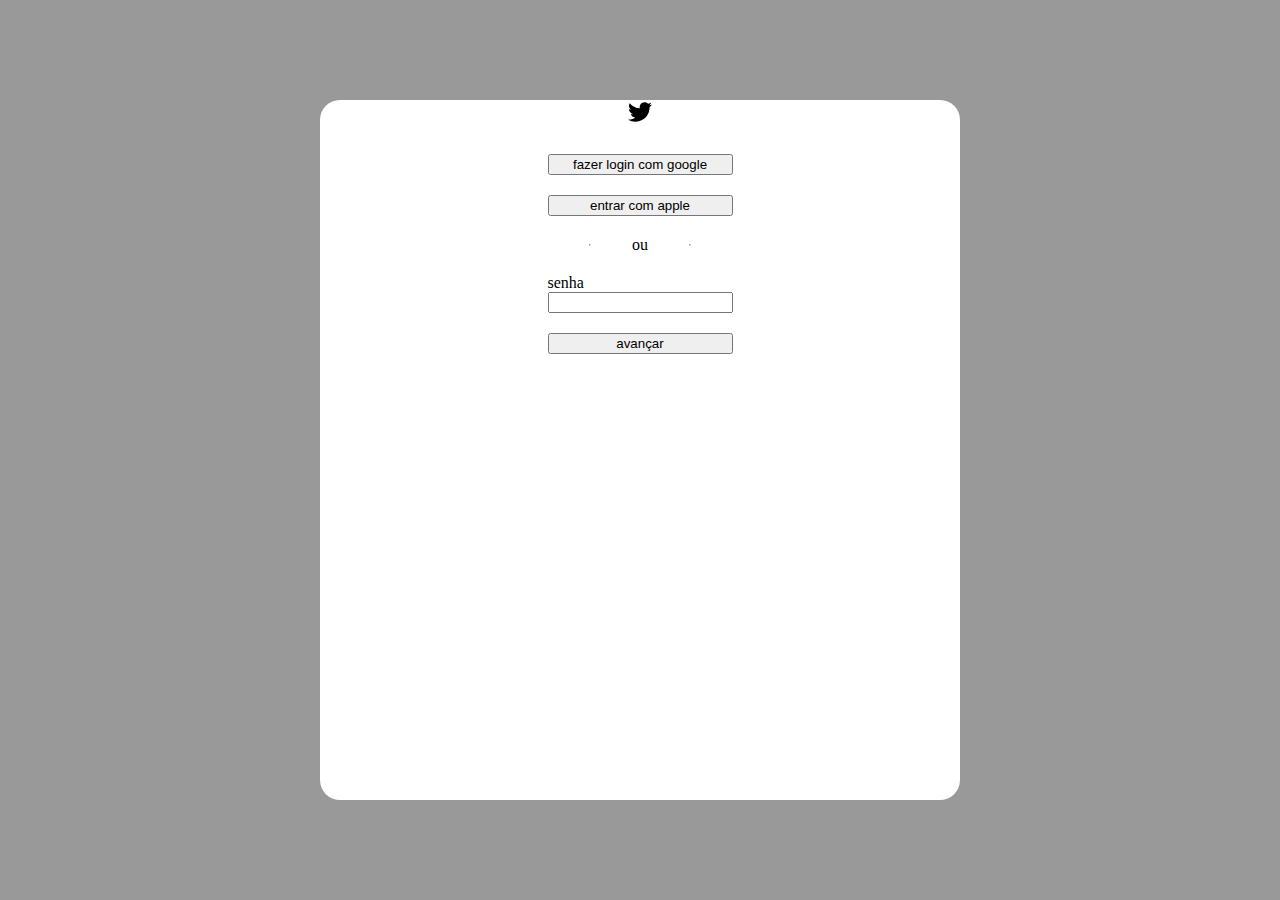
<file: login/index.html>
<!DOCTYPE html>
<html lang="pt-br">
<head>
  <title>login</title>
  <meta charset="UTF-8">
  <meta http-equiv="X-UA-Compatible" content="IE=edge">
  <meta name="viewport" content="width=device-width, initial-scale=1.0">
  <link rel="stylesheet" href="../login/css/style.css">
</head>
<body>
  <div class="estrutura">
    <div class="shadow">
    </div>
     <div class="box">
      <header>
        <img src="../login/img/iconmonstr-twitter-1.svg" alt="iconetwitter">
      
      </header>
      <main>
        <button  class="google" type="submit">fazer login com google</button>
        <button class="apple" type="submit">entrar com apple</button>
        <div class="separaçao">
          <HR>            </HR>
          <P>ou</P>
          <HR>          </HR> 
        </div>
        <label for="password" id="pasword">senha</label>
        <input class="senha" type="text" id="password">
        <button type="submit">avançar</button>
      </main>
      <footer>

      </footer>

     </div>

  </div>
</body>
</html>
</file>
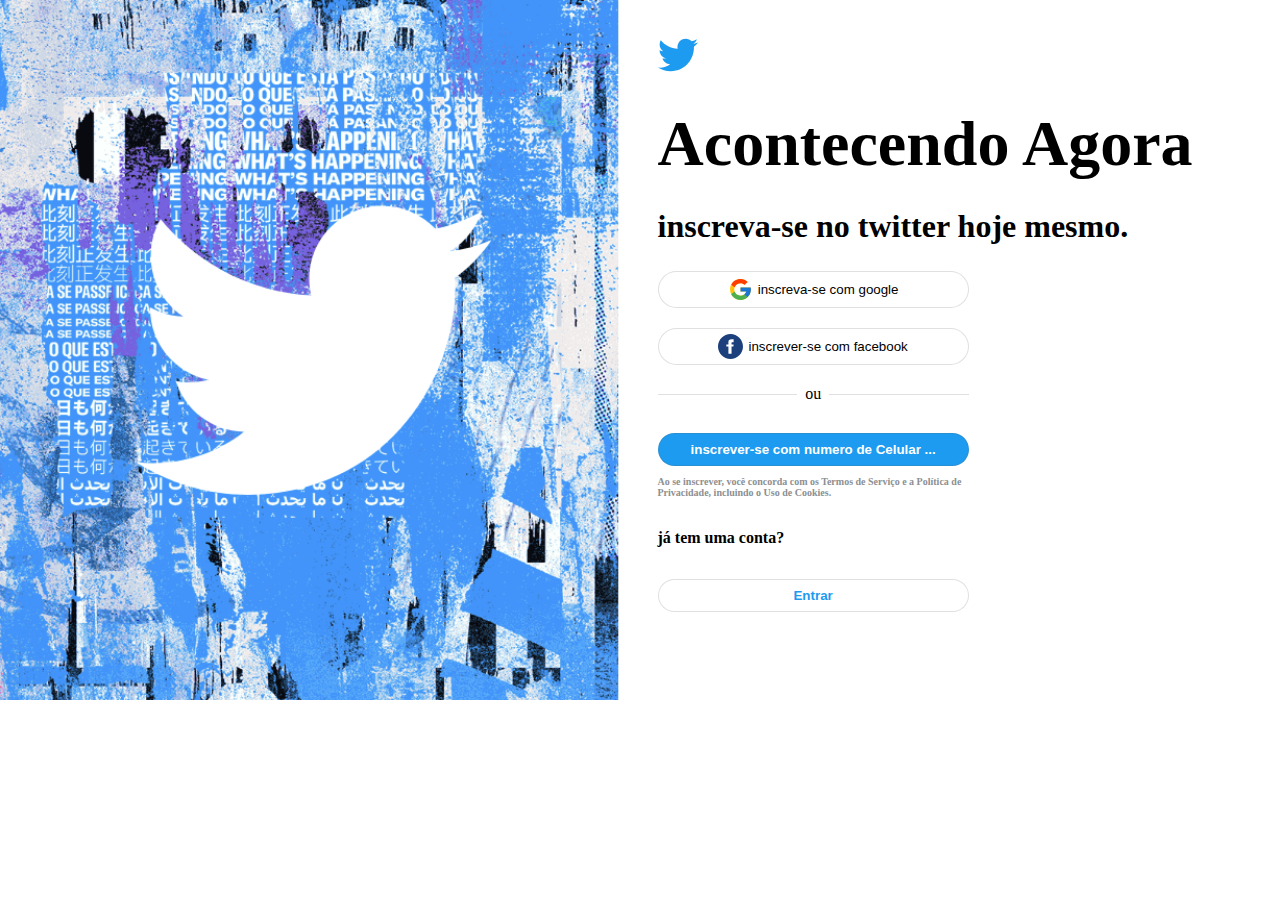
<file: home/home.html>
<!DOCTYPE html>
<html lang="pt-br">
<head>
  <meta charset="UTF-8">
  <meta http-equiv="X-UA-Compatible" content="IE=edge">
  <meta name="viewport" content="width=device-width, initial-scale=1.0">
  <link rel="stylesheet" href="../css/style.css">
  <title>home twitter</title>
</head>
<body>
  <main class="home-structure">
      <div class="home-img">
      
      </div>
      <div class="home-main">
        <img src="../img/iconmonstr-twitter-1.svg" alt="iconetwitter">
      <h1>Acontecendo Agora</h1>
      <h2>inscreva-se no twitter hoje mesmo.</h2>
      <button  class="home-google" type="submit" id="google"><img src="../img/icons8-google-logo.svg" alt="googleicon"> inscreva-se com google</button>
      <button class="home-facebook" type="submit" id="facebook"><img src="../img/iconmonstr-facebook-4.svg" alt="fabookicon"> inscrever-se com facebook</button>
      <div class="home-separaçao">
        <div class="leftline"></div>
        <P>ou</P>
        <div class="rightline"></div> 
      </div>
      <button  class="advance" type="submit" id="cellphone"><strong> inscrever-se com numero de Celular ...</strong></button>   
      <h3>Ao se inscrever, você concorda com os Termos de Serviço e a Política de Privacidade, incluindo o Uso de Cookies.</h3>
    
    <h4>já tem uma conta?</h4> 
    <button  class="login" type="submit" id="login"><strong> Entrar</strong></button>   
    </div>    
  </main>
  <footer>

  </footer>
</body>
</html>
</file>
<file: login/css/style.css>
body,
p,
h1,
ul,
li,
blockquote {
  padding: 0px;
  margin: 0px;
}

body {
  font-family: "Vollkorn", Georgia, serif;
}

li {
  list-style: none;
}

a {
  text-decoration: none;
}

img {
  display: block;
  width: 100%;
  border-radius: 5px;
}

.estrutura {
  height: 100vh;
  background: rgba(0, 0, 0, 0.4);
  display: grid;
  grid-template-columns: 1fr 2fr 1fr;
  grid-template-rows: 1fr 1fr 1fr 1fr 1fr 1fr 1fr 1fr 1fr;
  grid-template-areas:
    " shadow shadow shadow"
    " leftshadow box rightshadow"
    " leftshadow box rightshadow"
    " leftshadow box rightshadow"
    " leftshadow box rightshadow"
    " leftshadow box rightshadow"
    " leftshadow box rightshadow"
    " leftshadow box rightshadow"
    " lowshadow lowshadow lowshadow";
}

.shadow {
  grid-area: shadow;
}
@media (max-width: 700px) {
  .estrutura {
    background: rgba(255, 255, 255, 1);
  }
  .box {
    border-radius: none;
  }
}

.estrutura .shadow ul {
  display: flex;
  justify-content: space-around;
}
.estrutura .shadow ul li {
  font-size: 60px;
}
.box {
  grid-area: box;
  background: rgba(255, 255, 255, 1);
  border-radius: 20px;
  display: flex;
  flex-direction: column;
  align-items: center;
}
.box main {
  margin-top: 30px;
  display: flex;
  flex-direction: column;
}
.box main .google {
  margin-bottom: 20px;
}
.box main .apple {
  margin-bottom: 20px;
}
.box main .separaçao {
  display: flex;
  justify-content: center;
  margin-bottom: 20px;
}
.box main .senha {
  margin-bottom: 20px;
}
</file>
<file: css/style.css>
body,
p,
h1,
ul,
li,
blockquote {
  padding: 0px;
  margin: 0px;
}

body {
  font-family: "Vollkorn", Georgia, serif;
}

li {
  list-style: none;
}

a {
  text-decoration: none;
}

.estrutura {
  height: 100vh;
  background: rgba(0, 0, 0, 0.4);
  display: grid;
  grid-template-columns: 1fr 1.57fr 1fr;
  grid-template-rows: 1fr 1fr 1fr 1fr 1fr 1fr 1fr 1fr 1fr;
  grid-template-areas:
    " shadow shadow shadow"
    " leftshadow box rightshadow"
    " leftshadow box rightshadow"
    " leftshadow box rightshadow"
    " leftshadow box rightshadow"
    " leftshadow box rightshadow"
    " leftshadow box rightshadow"
    " leftshadow box rightshadow"
    " lowshadow lowshadow lowshadow";
}

.shadow {
  grid-area: shadow;
}
@media (max-width: 700px) {
  .estrutura {
    display: flex;
    justify-content: center;
    align-items: center;
    background: rgba(255, 255, 255, 1);
  }
  .box {
    width: 100%;
    height: 100%;
    border-radius: none;
  }
  .box main {
    align-self: center;
    width: auto;
    height: 100%;
  }
  .box main .google {
    width: auto;
  }
  .box main .facebook {
    width: auto;
  }
}

.estrutura .shadow ul {
  display: flex;
  justify-content: space-around;
}
.estrutura .shadow ul li {
  font-size: 60px;
}
.box {
  height: 90vh;
  grid-area: box;
  background: rgba(255, 255, 255, 1);
  border-radius: 15px;
  display: flex;
  flex-direction: column;
  align-items: center;
}

.box header {
  width: 100%;
  height: 50px;
  display: flex;
  justify-content: space-between;
}
.box header img {
  width: 30px;
}
.box header .closebuttom {
  margin: 10px 0 5px 10px;
  border: none;
  box-sizing: border-box;
  border-radius: 50px;
}
.box header .closebuttom:hover {
  cursor: pointer;
  background: #c8c9ca;
}
.box header .closebuttom img {
  width: 20px;
  color: black;
}
.box main {
  width: 50%;
  margin-top: 30px;
  display: flex;
  flex-direction: column;
}
.box main h1 {
  font-size: 23px;
  font-weight: 700;
  margin-bottom: 40px;
}
.box main .google {
  margin-bottom: 20px;
  display: flex;
  justify-content: center;
  align-items: center;
  border: 1px solid rgba(100, 100, 100, 0.2);
  box-sizing: border-box;
  border-radius: 50px;
  padding: 5px;
  background: white;
}
.box main .google img {
  width: 25px;
  margin-right: 5px;
}
.box main .facebook {
  margin-bottom: 20px;
  display: flex;
  justify-content: center;
  align-items: center;
  border: 1px solid rgba(100, 100, 100, 0.2);
  box-sizing: border-box;
  border-radius: 50px;
  padding: 5px;
  background: white;
}
.box main .facebook img {
  width: 25px;
  margin-right: 5px;
}
.box main .separaçao {
  display: flex;
  justify-content: center;
  margin-bottom: 20px;
}
.box main .separaçao .leftline {
  height: 50%;
  margin-right: 8px;
  width: 50%;
  border-bottom: 1px solid black;
}
.box main .separaçao .rightline {
  height: 50%;
  width: 50%;
  margin-left: 8px;
  border-bottom: 1px solid black;
}
.box main .senha {
  margin-bottom: 20px;
  border: 1px solid rgba(100, 100, 100, 0.2);
  box-sizing: border-box;
  border-radius: 5px;
  height: 50px;
}
.box main .advance {
  margin-top: 10px;
  border: 1px solid #8d8f91;
  box-sizing: border-box;
  border-radius: 50px;
  padding: 8px;
  background: black;
  color: white;
}
.box main .botton {
  margin-top: 20px;
  border: 1px solid rgba(100, 100, 100, 0.2);
  box-sizing: border-box;
  border-radius: 50px;
  padding: 8px;
  background: white;
}

/*    style-home    */

.home-structure {
  display: flex;
  width: 100%;
  height: 100%;
}
.home-img {
  width: 50%;
  height: 700px;
  background-size: cover;
  background-repeat: no-repeat;
  background-image: url(../img/fotohometwitter.png);
}
.home-main {
  display: flex;
  flex-direction: column;
  width: 50%;
  height: 700px;
  margin: 35px 0 0 35px;
}

.home-main img {
  width: 40px;
}
.home-main h1 {
  margin-top: 32px;
  font-size: 64px;
}
.home-main h2 {
  font-size: 32px;
}
.home-main .home-google {
  width: 50%;
  margin-bottom: 20px;
  display: flex;
  justify-content: center;
  align-items: center;
  border: 1px solid rgba(100, 100, 100, 0.2);
  box-sizing: border-box;
  border-radius: 50px;
  padding: 5px;
  background: white;
}
.home-main .home-google img {
  width: 25px;
  margin-right: 5px;
}
.home-main .home-facebook {
  width: 50%;
  margin-bottom: 20px;
  display: flex;
  justify-content: center;
  align-items: center;
  border: 1px solid rgba(100, 100, 100, 0.2);
  box-sizing: border-box;
  border-radius: 50px;
  padding: 5px;
  background: white;
}
.home-main .home-facebook img {
  width: 25px;
  margin-right: 5px;
}

.home-main .home-separaçao {
  display: flex;
  width: 50%;
  justify-content: flex-start;
  margin-bottom: 20px;
}
.home-main .home-separaçao .leftline {
  height: 50%;
  margin-right: 8px;
  width: 50%;
  border-bottom: 1px solid rgba(100, 100, 100, 0.2);
}
.home-main .home-separaçao .rightline {
  height: 50%;
  width: 50%;
  margin-left: 8px;
  border-bottom: 1px solid rgba(100, 100, 100, 0.2);
}
.home-main .advance {
  width: 50%;
  margin-top: 10px;
  border: 1px solid rgba(100, 100, 100, 0.2);
  box-sizing: border-box;
  border-radius: 50px;
  padding: 8px;
  background: #1c9bf0;
  color: white;
}
.home-main h3 {
  width: 50%;
  font-size: 10px;
  color: #8d8f91;
}

.home-main .login {
  width: 50%;
  margin-top: 10px;
  border: 1px solid rgba(100, 100, 100, 0.2);
  box-sizing: border-box;
  border-radius: 50px;
  padding: 8px;
  background: white;
  color: #1c9bf0;
}
</file>
